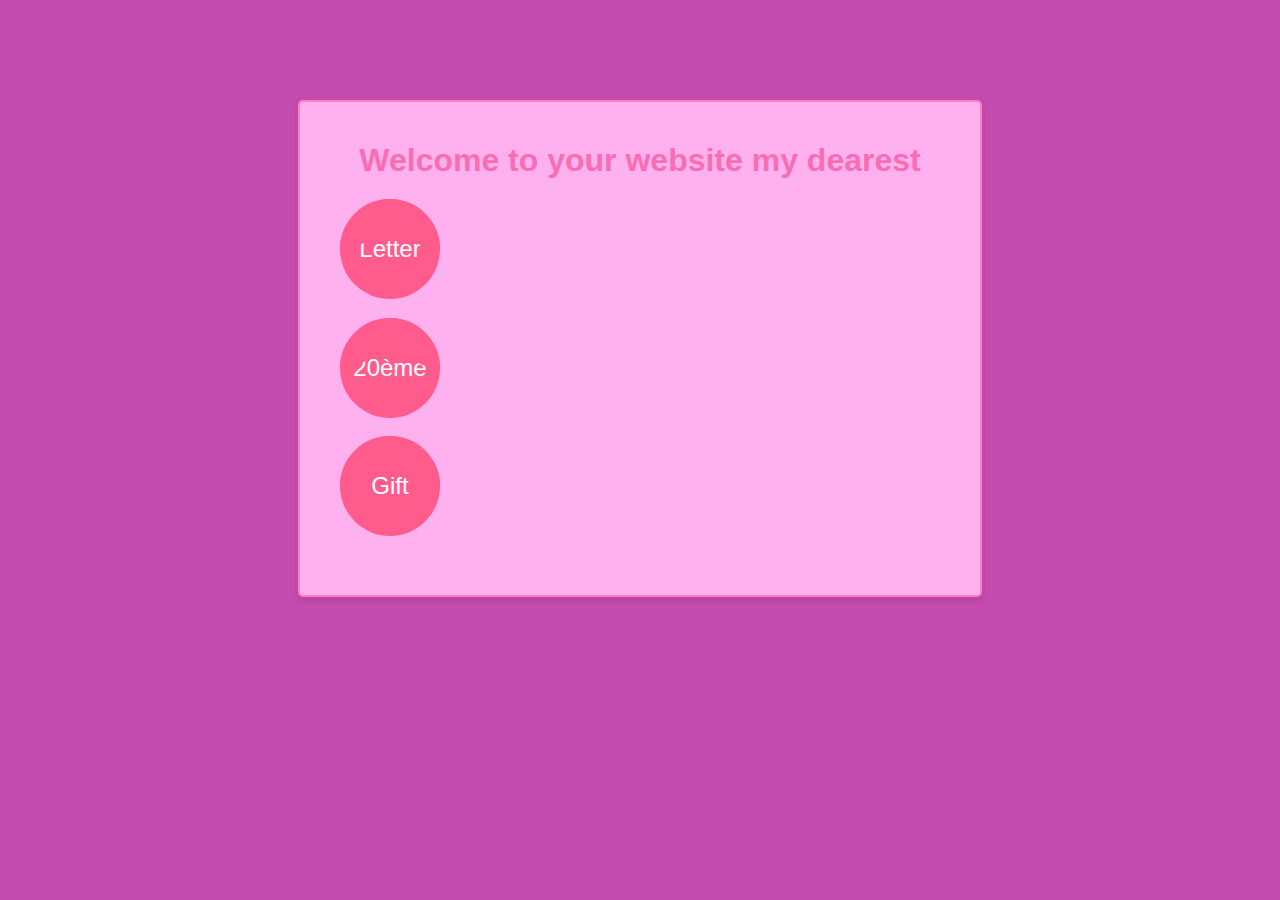
<file: index.html>
<!DOCTYPE html>
<html>
<head>
  <meta charset="UTF-8">
  <meta http-equiv="X-UA-Compatible" content="IE=edge">
  <title>Love Letter</title>
  <link rel="stylesheet" href="stylesheet.css">
</head>
<body>
    <div class="love-letter">
        <h1>Welcome to your website my dearest</h1>
        <h3>
            <a href="./unindex.html">
                <button class="love-button">Letter</button>
            </a>
        </h3>
        <h3>
            <a href="./letter2.html">
                <button class ="love-button">20ème</button>
            </a>
        </h3>
        <h3>
            <a href="./flowers.html">
                <button class="love-button">Gift</button>
            </a>
        </h3>
    </div>
</body>
</html>
</file>
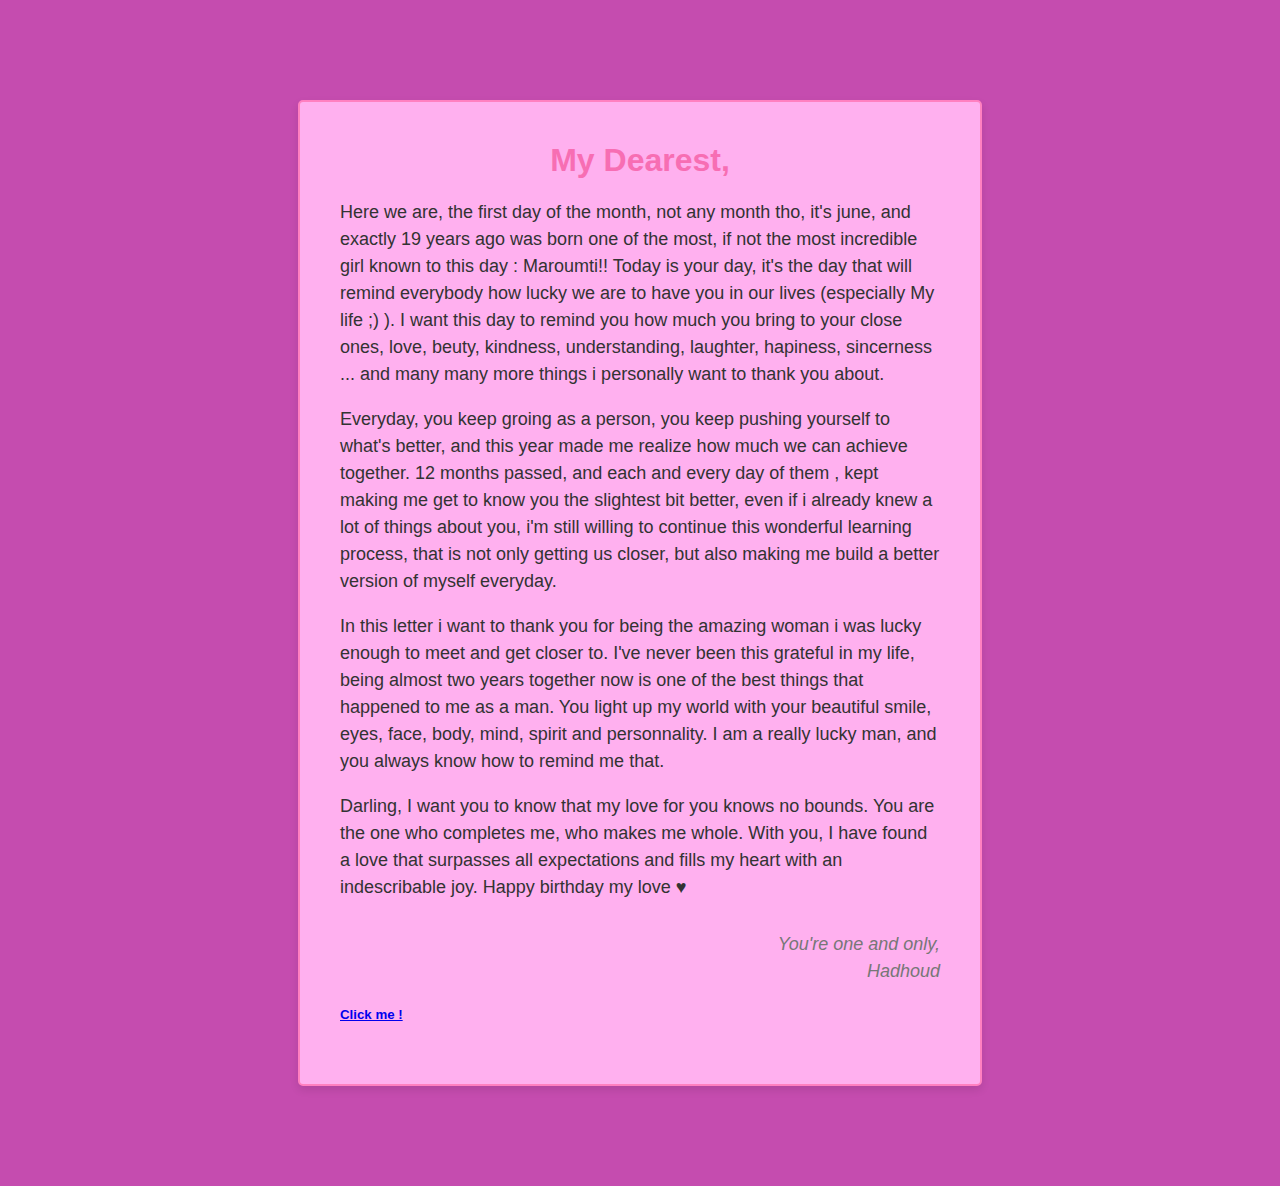
<file: maroumti/index.html>
<!DOCTYPE html>
<html>
<head>
  <meta charset="UTF-8">
  <meta http-equiv="X-UA-Compatible" content="IE=edge">
  <title>Love Letter</title>
  <link rel="stylesheet" href="stylesheet.css">
</head>
<body>
  <div class="love-letter">
    <h1>My Dearest,</h1>
    <p>
      Here we are, the first day of the month, not any month tho, it's june, and exactly 19 years ago was born one of the most, if not the most incredible girl known to this day : Maroumti!!
      Today is your day, it's the day that will remind everybody how lucky we are to have you in our lives (especially My life ;) ). I want this day to remind you how much you bring to your close ones, love, beuty, kindness, understanding, laughter, hapiness, sincerness ... and many many more things i personally want to thank you about.     
    </p>
    <p>
      Everyday, you keep groing as a person, you keep pushing yourself to what's better, and this year made me realize how much we can achieve together. 12 months passed, and each and every day of them , kept making me get to know you the slightest bit better, even if i already knew a lot of things about you, i'm still willing to continue this wonderful learning process, that is not only getting us closer, but also making me build a better version of myself everyday.
    </p>
    <p>
      In this letter i want to thank you for being the amazing woman i was lucky enough to meet and get closer to. I've never been this grateful in my life, being almost two years together now is one of the best things that happened to me as a man. You light up my world with your beautiful smile, eyes, face, body, mind, spirit and personnality. I am a really lucky man, and you always  know how to remind me that.
    </p>
    <p>
      Darling, I want you to know that my love for you knows no bounds. You are the one who completes me, who makes me whole. With you, I have found a love that surpasses all expectations and fills my heart with an indescribable joy. Happy birthday my love ♥
    </p>
    <p class="signature">
      You're one and only,<br>
      Hadhoud
    </p>
    <a href="./bonus.html">
      <h5>Click me !</h5>
    </a>
  </div>
</body>
</html>
</file>
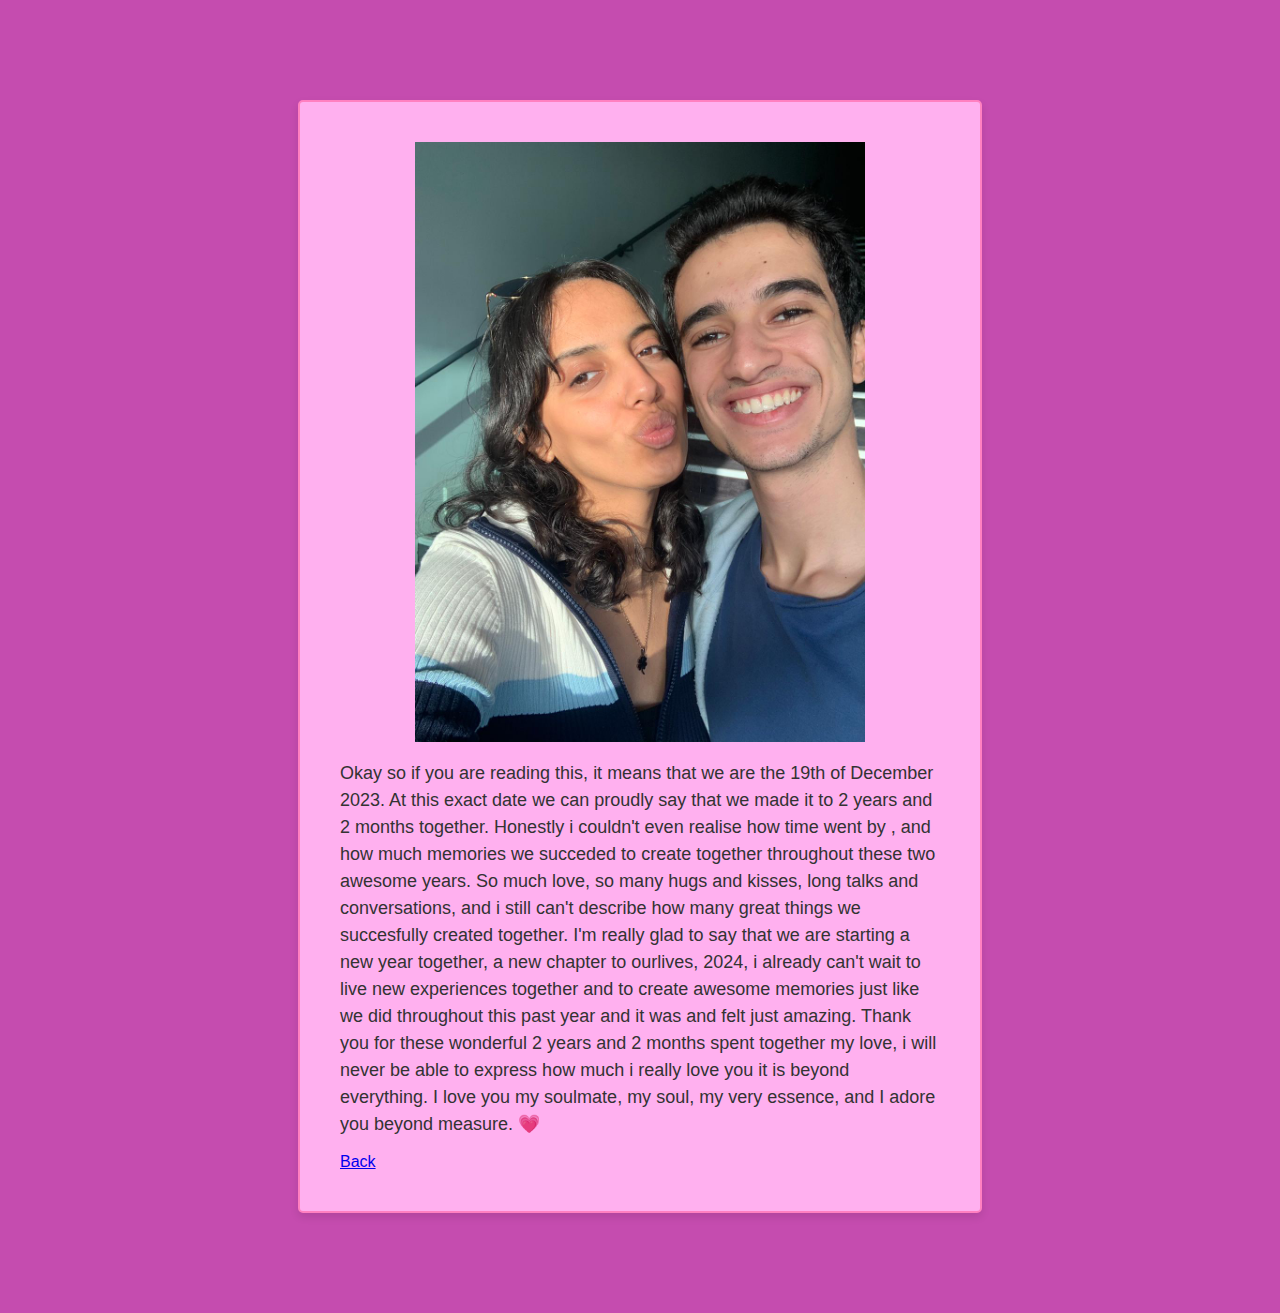
<file: another.html>
<!DOCTYPE html>
<html>
<head>
  <meta charset="UTF-8">
  <meta http-equiv="X-UA-Compatible" content="IE=edge">
  <title>19th of December</title>
  <link rel="stylesheet" href="stylesheet.css">
</head>
<body>
    <div class="love-letter">
        <img class="center" src="2023.jpg" width="450px" height="600px"/>
        <p>
            Okay so if you are reading this, it means that we are the 19th of December 2023. At this exact date we can proudly say that we
            made it to 2 years and 2 months together. Honestly i couldn't even realise how time went by , and how much memories we succeded to create
            together throughout these two awesome years. So much love, so many hugs and kisses, long talks and conversations, and i still can't describe
            how many great things we succesfully created together. I'm really glad to say that we are starting a new year together, a new chapter to ourlives, 
            2024, i already can't wait to live new experiences together and to create awesome memories just like we did throughout this past year and it was and felt
            just amazing. Thank you for these wonderful 2 years and 2 months spent together my love, i will never be able to express how much i really love you
            it is beyond everything. I love you my soulmate, my soul, my very essence, and I adore you beyond measure. &#128151;
        </p>
        <a href="./end.html">Back</a>
    </div>
</body>
</html>
</file>
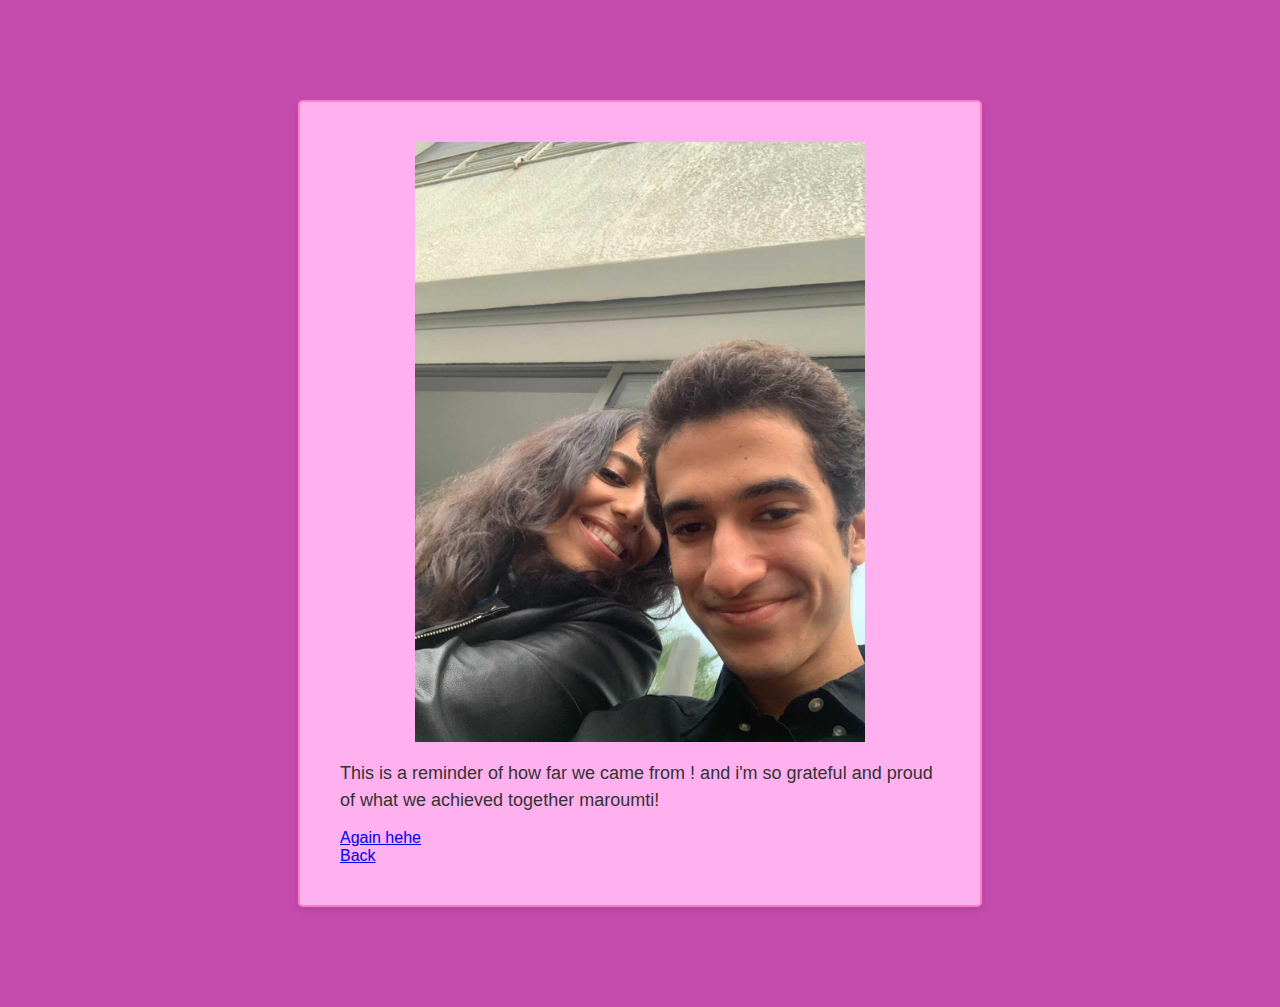
<file: bonus.html>
<!DOCTYPE html>
<html>
<head>
  <meta charset="UTF-8">
  <meta http-equiv="X-UA-Compatible" content="IE=edge">
  <title>bonus</title>
  <link rel="stylesheet" href="stylesheet.css">
</head>
<body>
    <div class="love-letter">
        <img class="center" src="us.jpg" width="450px" height="600px"/>
        <p>
            This is a reminder of how far we came from ! and i'm so grateful and proud of what we achieved together maroumti!
        </p>
        <a href="bonus2.html">Again hehe</a><br>
        <a href="./unindex.html">Back</a>
    </div>
</body>
</html>
</file>
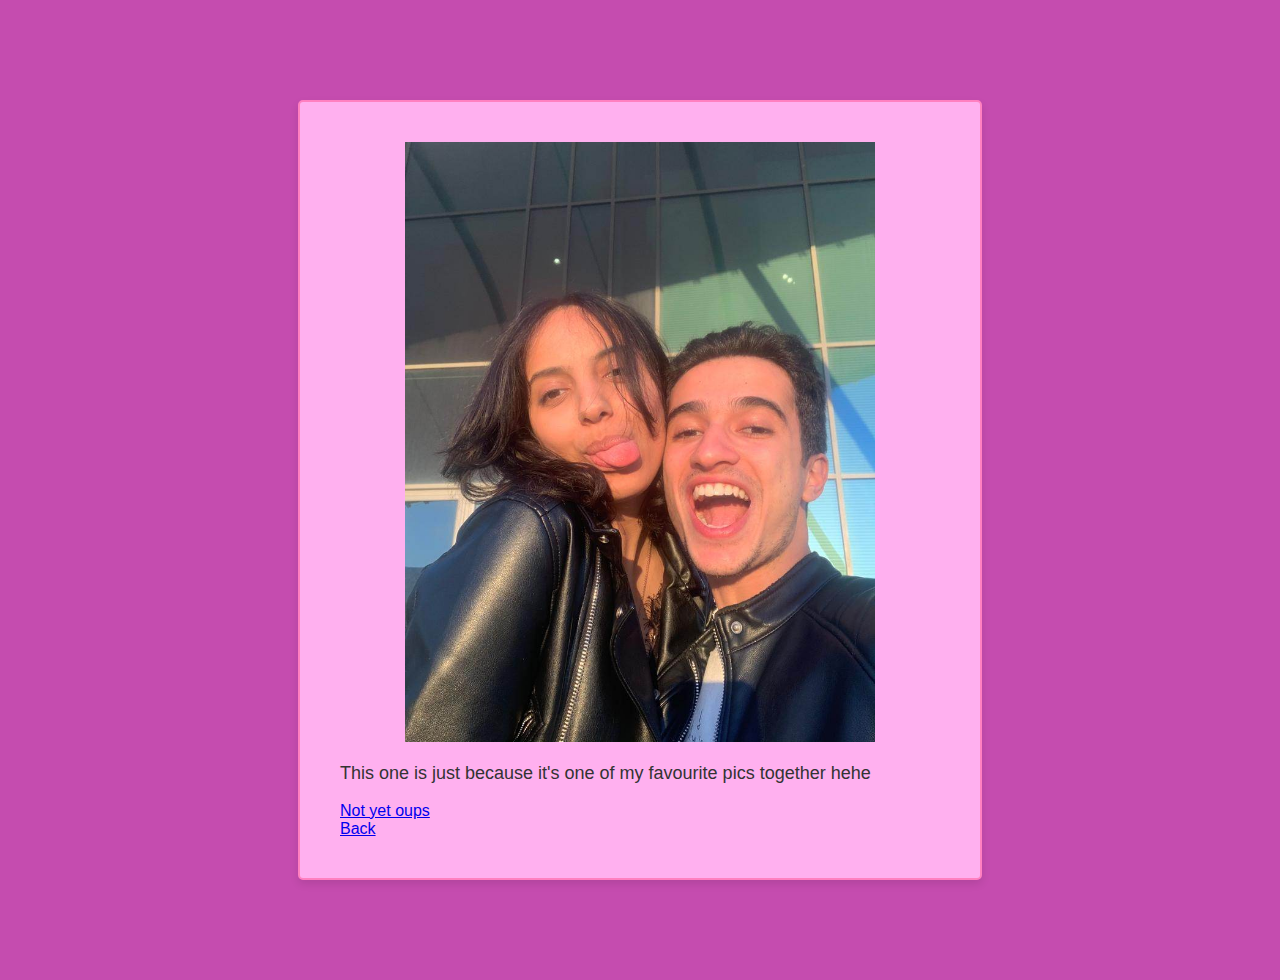
<file: bonus2.html>
<!DOCTYPE html>
<html>
<head>
  <meta charset="UTF-8">
  <meta http-equiv="X-UA-Compatible" content="IE=edge">
  <title>bonus2</title>
  <link rel="stylesheet" href="stylesheet.css">
</head>
<body>
    <div class="love-letter">
        <img class="center" src="us2.jpg" width="470px" height="600px"/>
        <p>
            This one is just because it's one of my favourite pics together hehe
        </p>
        <a href="./bonus3.html">Not yet oups</a><br>
        <a href="./bonus.html">Back</a>
    </div>
</body>
</html>
</file>
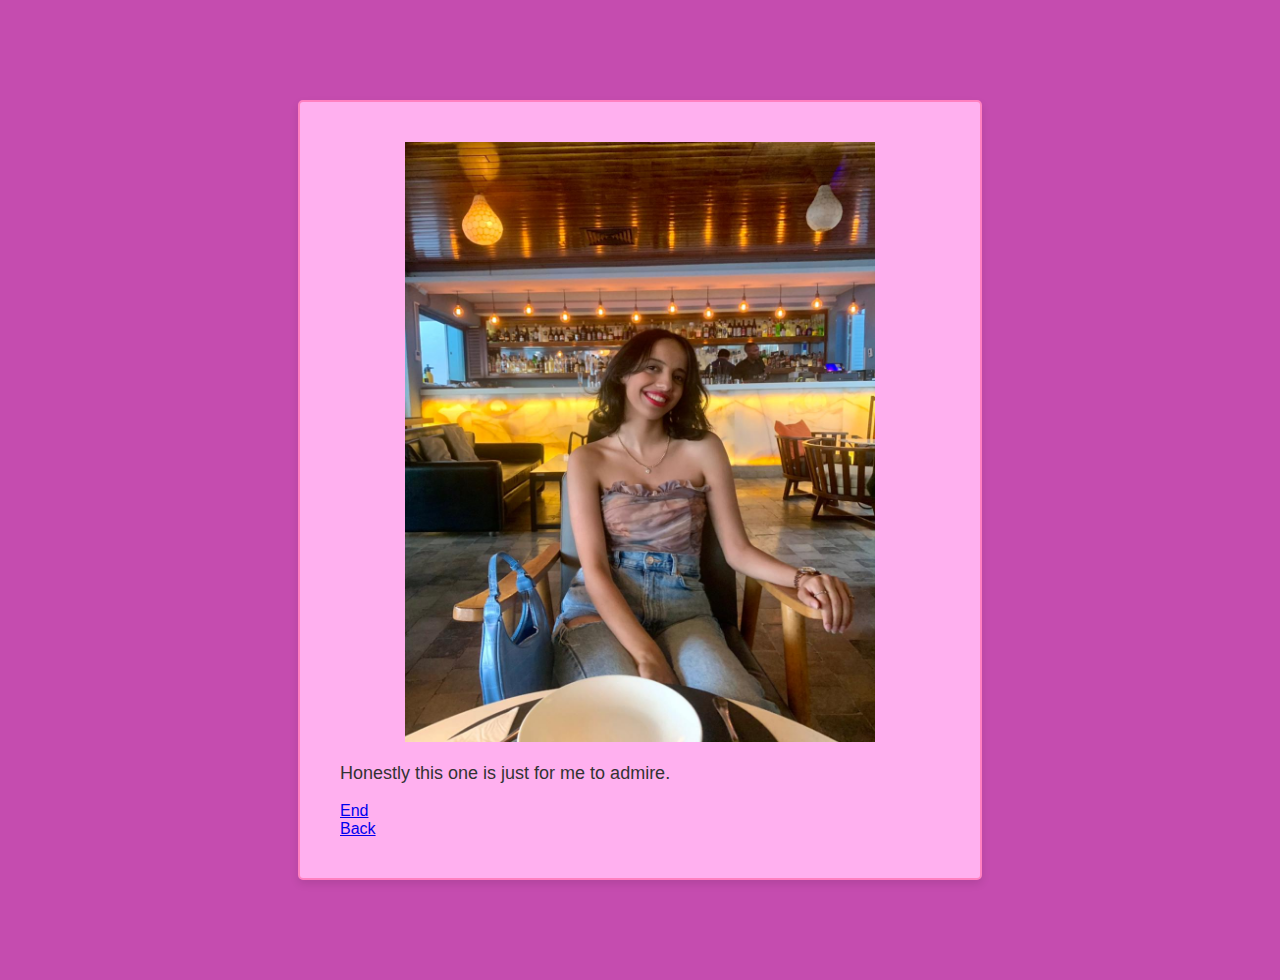
<file: bonus3.html>
<!DOCTYPE html>
<html>
<head>
  <meta charset="UTF-8">
  <meta http-equiv="X-UA-Compatible" content="IE=edge">
  <title>bonus3</title>
  <link rel="stylesheet" href="stylesheet.css">
</head>
<body>
    <div class="love-letter">
        <img class="center" src="her.jpg" width="470px" height="600px"/>
        <p>
            Honestly this one is just for me to admire.
        </p>
        <a href="./end.html">End</a><br>
        <a href="./bonus2.html">Back</a>
    </div>
</body>
</html>
</file>
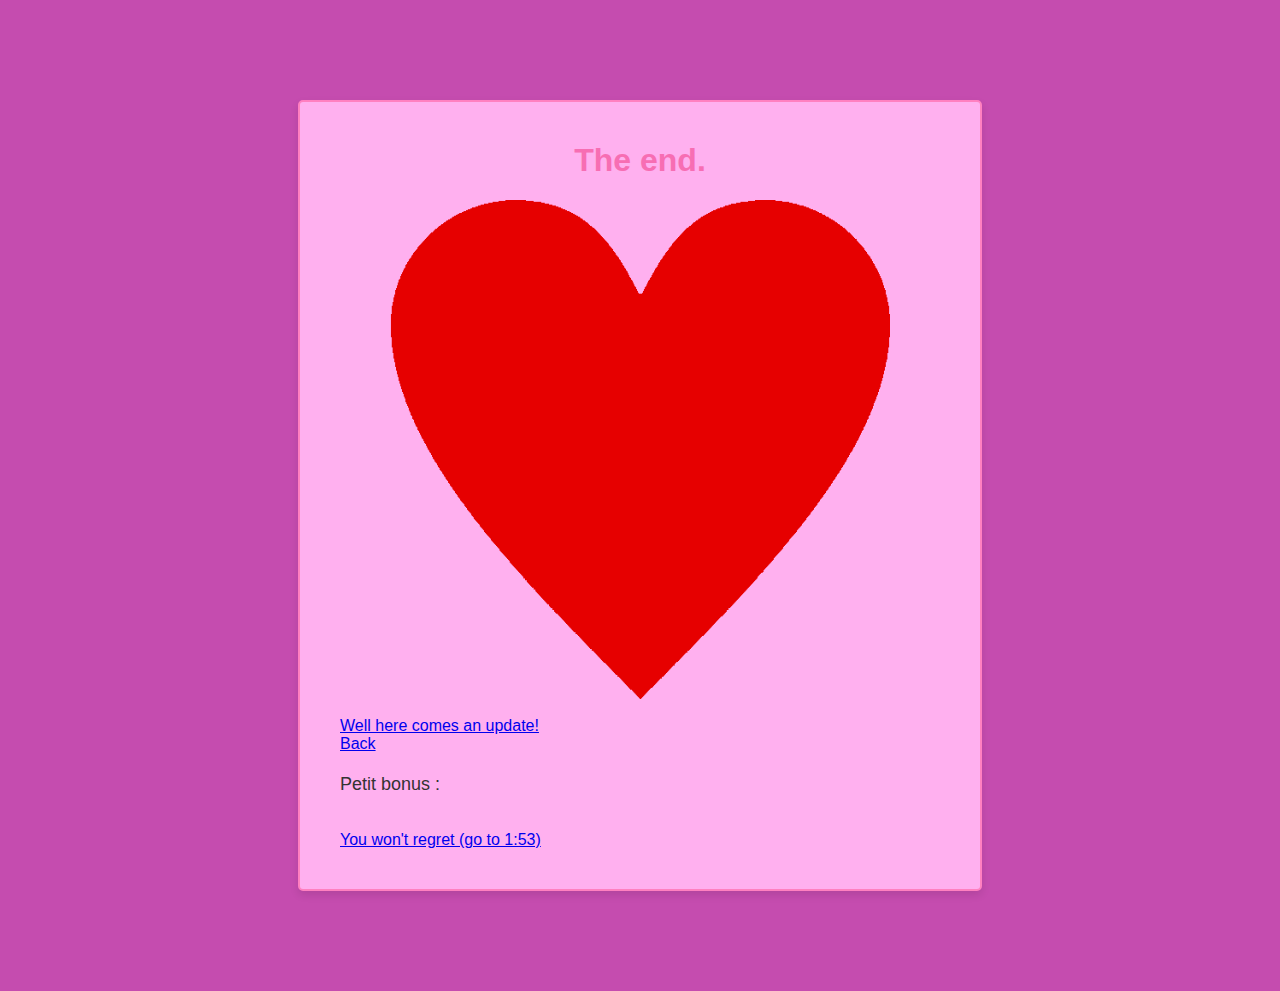
<file: end.html>
<!DOCTYPE html>
<html>
<head>
  <meta charset="UTF-8">
  <meta http-equiv="X-UA-Compatible" content="IE=edge">
  <title>End</title>
  <link rel="stylesheet" href="stylesheet.css">
</head>
<body>
    <div class="love-letter">
            <h1>The end.</h1>
            <img class="center" src="heart.png" width="500" height="500">
        </p>
        <a href="./another.html">Well here comes an update!</a><br>
        <a href="./bonus3.html">Back</a><br>
        <p>Petit bonus :</p><br>
        <a target="_blank" href="https://youtu.be/bVvkcaY5khc?si=gJfTmIhaM87GmEVi">You won't regret (go to 1:53)</a>
    </div>
</body>
</html>
</file>
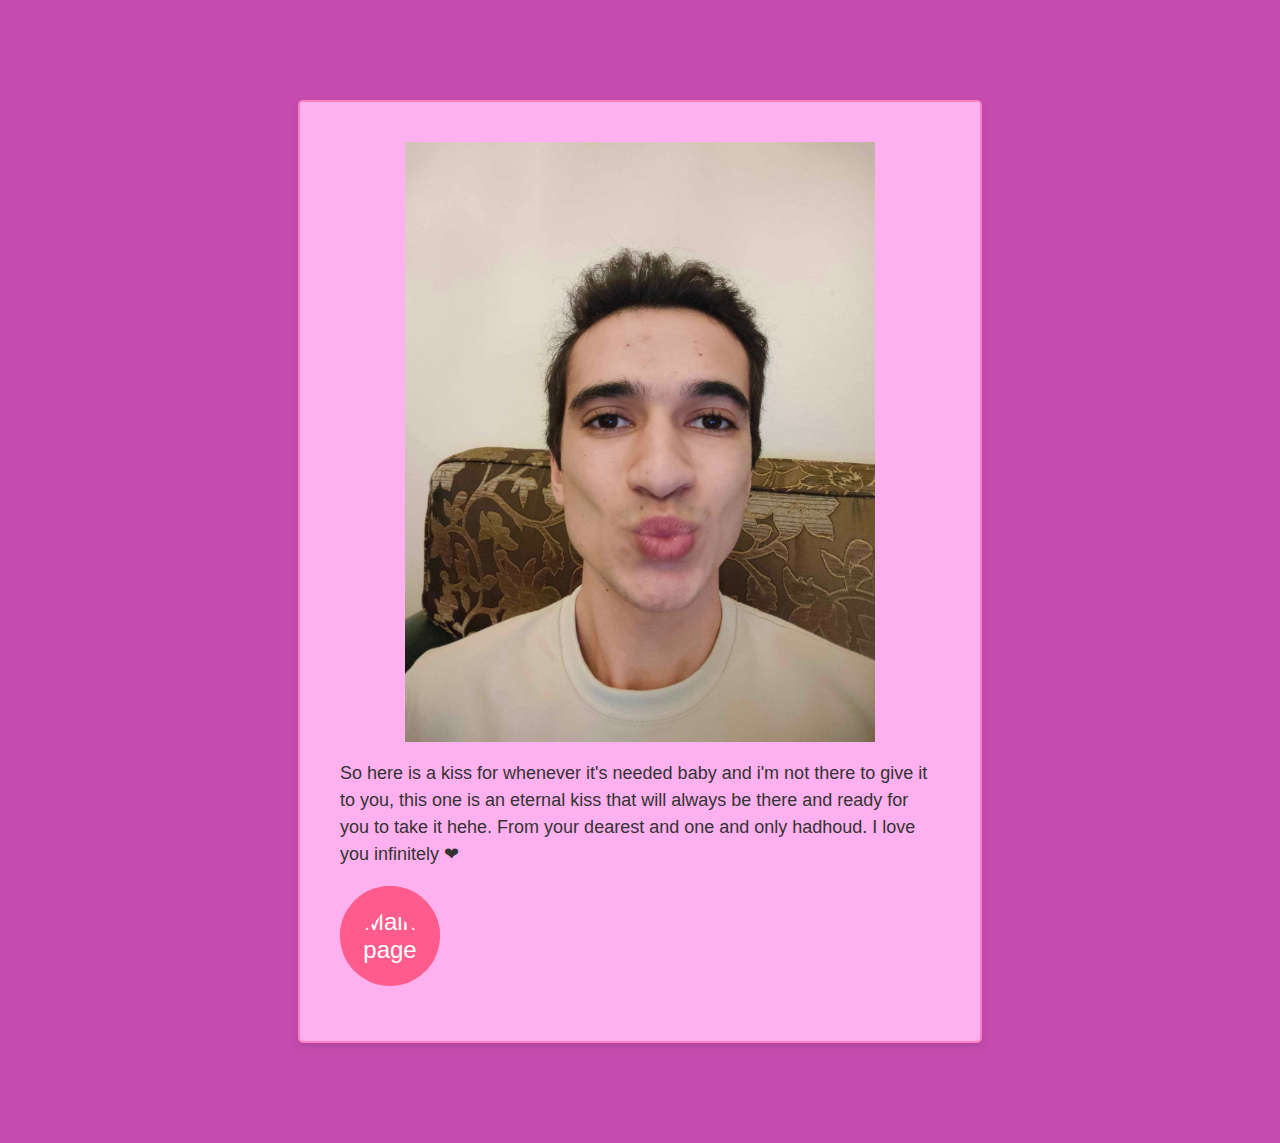
<file: flowers.html>
<!DOCTYPE html>
<html>
<head>
  <meta charset="UTF-8">
  <meta http-equiv="X-UA-Compatible" content="IE=edge">
  <title>Love Letter</title>
  <link rel="stylesheet" href="stylesheet.css">
</head>
<body>
    <div class="love-letter">
        <img class="center" src="Kiss.jpg" width="470px" height="600px"/>
        <p>
            So here is a kiss for whenever it's needed baby and i'm not there to give it to you, this one is an eternal kiss that will
            always be there and ready for you to take it hehe. From your dearest and one and only hadhoud. I love you infinitely ❤
        </p>
        <p>
            <a href="./index.html">
                <button class="love-button">Main page</button>
            </a>
        </p>
    </div>
</body>
</html>
</file>
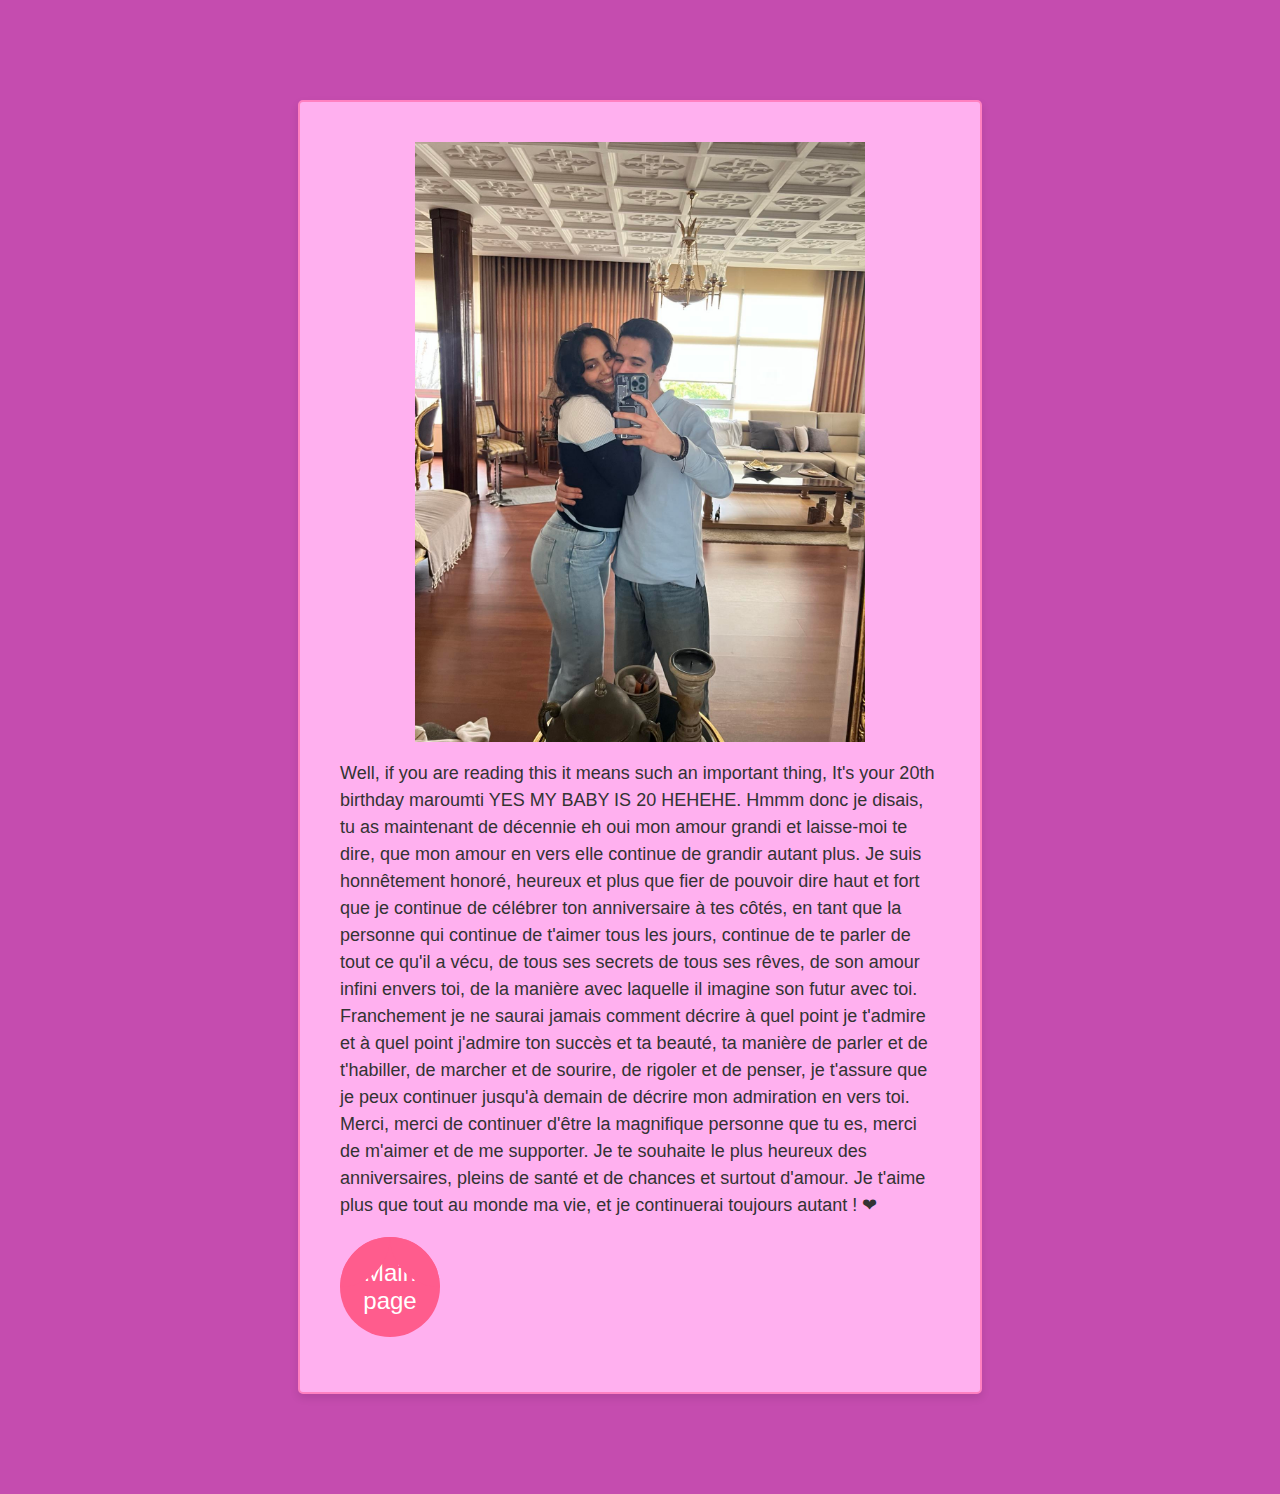
<file: letter2.html>
<!DOCTYPE html>
<html>
<head>
  <meta charset="UTF-8">
  <meta http-equiv="X-UA-Compatible" content="IE=edge">
  <title>Love Letter</title>
  <link rel="stylesheet" href="stylesheet.css">
</head>
<body>
    <div class="love-letter">
        <img class="center" src="2024.jpg" width="450px" height="600px"/>
        <p>
            Well, if you are reading this it means such an important thing, It's your 20th birthday maroumti YES MY BABY IS 20 HEHEHE. Hmmm donc je disais, tu as maintenant de décennie 
            eh oui mon amour grandi et laisse-moi te dire, que mon amour en vers elle continue de grandir autant plus. Je suis honnêtement honoré, heureux et plus que fier de pouvoir dire 
            haut et fort que je continue de célébrer ton anniversaire à tes côtés, en tant que la personne qui continue de t'aimer tous les jours, continue de te parler de tout ce qu'il a vécu, de tous ses secrets
            de tous ses rêves, de son amour infini envers toi, de la manière avec laquelle il imagine son futur avec toi. Franchement je ne saurai jamais comment décrire à quel point je t'admire
            et à quel point j'admire ton succès et ta beauté, ta manière de parler et de t'habiller, de marcher et de sourire, de rigoler et de penser, je t'assure que je peux continuer jusqu'à demain de décrire mon admiration en vers toi.
            Merci, merci de continuer d'être la magnifique personne que tu es, merci de m'aimer et de me supporter. Je te souhaite le plus heureux des anniversaires, pleins de santé et de chances et surtout d'amour. Je t'aime plus que tout au monde ma vie, et je continuerai toujours autant ! ❤
        </p>
        <p>
            <a href="./index.html">
                <button class="love-button">Main page</button>
            </a>
        </p>
    </div>
</body>
</html>
</file>
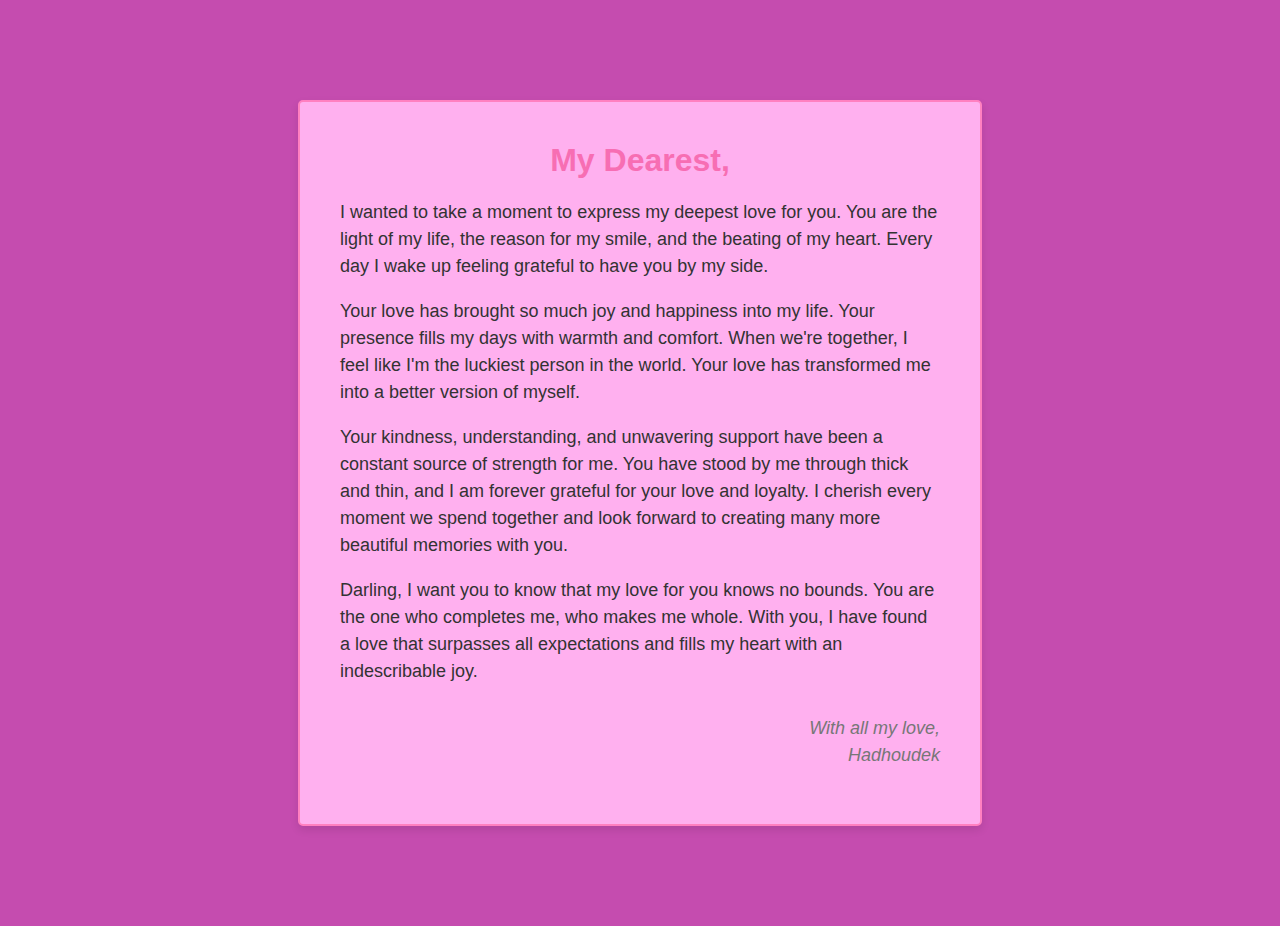
<file: Maroumti.html>
<!DOCTYPE html>
<html>
<head>
  <title>Love Letter</title>
  <style>
    body {
      font-family: 'Arial', sans-serif;
      background-color: #c54caf;
      margin: 0;
      padding: 100px;
    }

    .love-letter {
      max-width: 600px;
      margin: 0 auto;
      background-color: #ffb0ef;
      border: 2px solid #ff80c0;
      border-radius: 5px;
      padding: 40px;
      box-shadow: 0 4px 8px rgba(0, 0, 0, 0.1);
    }

    .love-letter h1 {
      text-align: center;
      font-size: 32px;
      margin-top: 0;
      color: #f76eb3;
      margin-bottom: 20px;
    }

    .love-letter p {
      font-size: 18px;
      line-height: 1.5;
      color: #333;
      margin-bottom: 15px;
    }

    .love-letter .signature {
      text-align: right;
      font-style: italic;
      font-size: 18px;
      color: #777;
      margin-top: 30px;
    }
  </style>
</head>
<body>
  <div class="love-letter">
    <h1>My Dearest,</h1>
    <p>
      I wanted to take a moment to express my deepest love for you. You are the light of my life, the reason for my smile, and the beating of my heart. Every day I wake up feeling grateful to have you by my side.
    </p>
    <p>
      Your love has brought so much joy and happiness into my life. Your presence fills my days with warmth and comfort. When we're together, I feel like I'm the luckiest person in the world. Your love has transformed me into a better version of myself.
    </p>
    <p>
      Your kindness, understanding, and unwavering support have been a constant source of strength for me. You have stood by me through thick and thin, and I am forever grateful for your love and loyalty. I cherish every moment we spend together and look forward to creating many more beautiful memories with you.
    </p>
    <p>
      Darling, I want you to know that my love for you knows no bounds. You are the one who completes me, who makes me whole. With you, I have found a love that surpasses all expectations and fills my heart with an indescribable joy.
    </p>
    <p class="signature">
      With all my love,<br>
      Hadhoudek
    </p>
  </div>
</body>
</html>
</file>
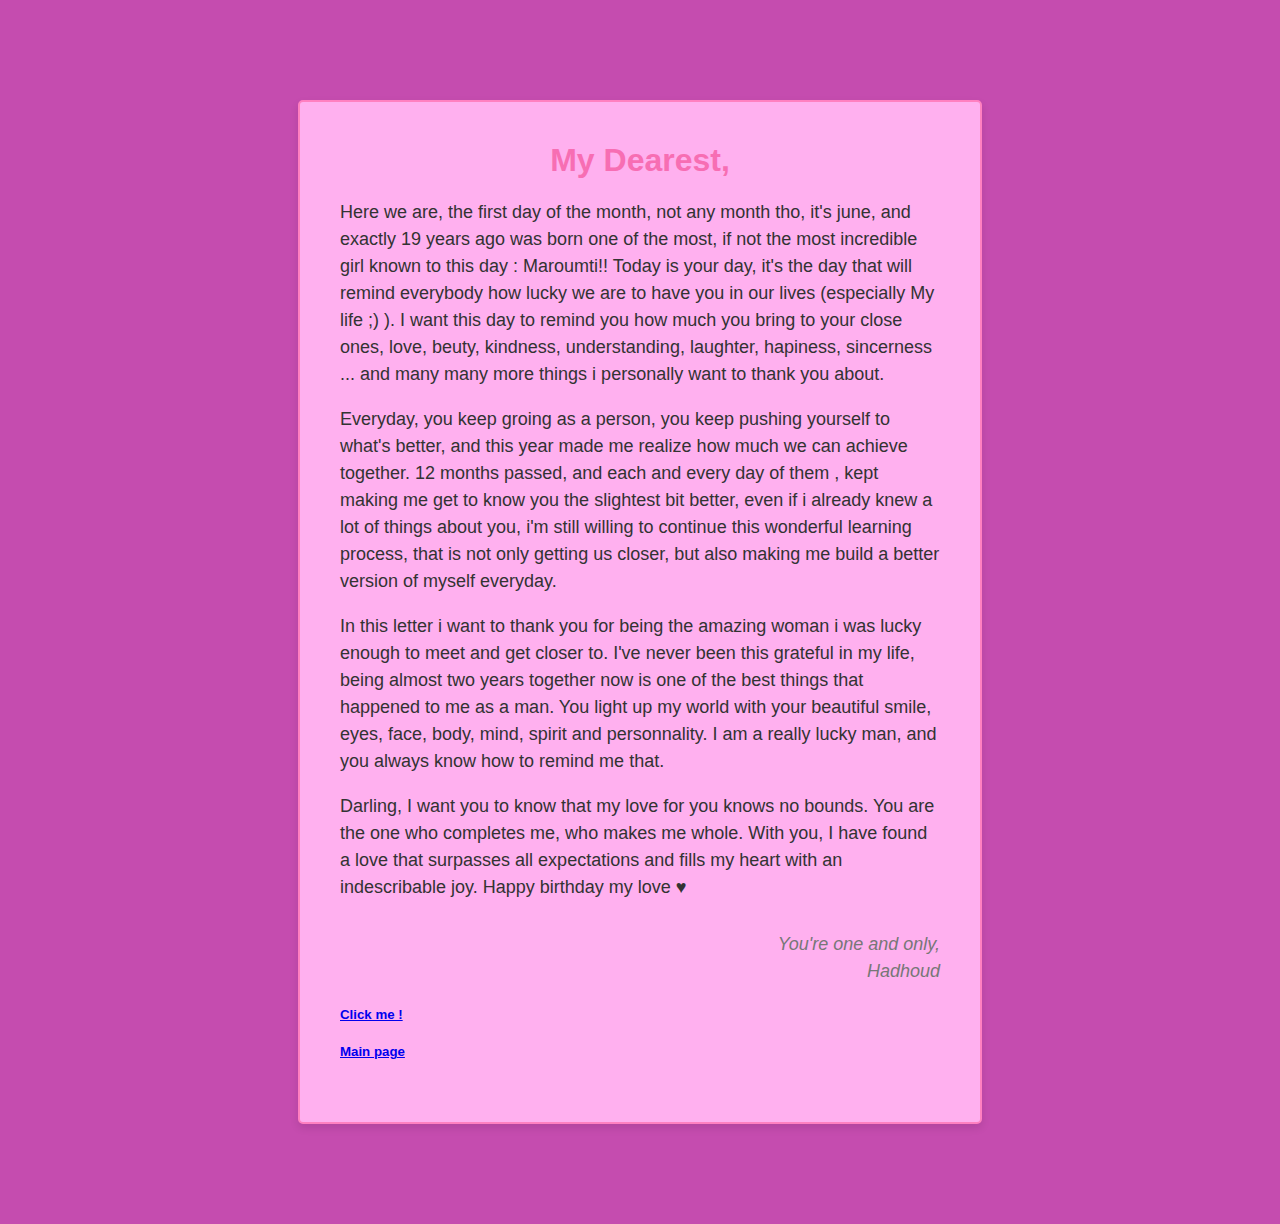
<file: unindex.html>
<!DOCTYPE html>
<html>
<head>
  <meta charset="UTF-8">
  <meta http-equiv="X-UA-Compatible" content="IE=edge">
  <title>Love Letter</title>
  <link rel="stylesheet" href="stylesheet.css">
</head>
<body>
  <div class="love-letter">
    <h1>My Dearest,</h1>
    <p>
      Here we are, the first day of the month, not any month tho, it's june, and exactly 19 years ago was born one of the most, if not the most incredible girl known to this day : Maroumti!!
      Today is your day, it's the day that will remind everybody how lucky we are to have you in our lives (especially My life ;) ). I want this day to remind you how much you bring to your close ones, love, beuty, kindness, understanding, laughter, hapiness, sincerness ... and many many more things i personally want to thank you about.     
    </p>
    <p>
      Everyday, you keep groing as a person, you keep pushing yourself to what's better, and this year made me realize how much we can achieve together. 12 months passed, and each and every day of them , kept making me get to know you the slightest bit better, even if i already knew a lot of things about you, i'm still willing to continue this wonderful learning process, that is not only getting us closer, but also making me build a better version of myself everyday.
    </p>
    <p>
      In this letter i want to thank you for being the amazing woman i was lucky enough to meet and get closer to. I've never been this grateful in my life, being almost two years together now is one of the best things that happened to me as a man. You light up my world with your beautiful smile, eyes, face, body, mind, spirit and personnality. I am a really lucky man, and you always  know how to remind me that.
    </p>
    <p>
      Darling, I want you to know that my love for you knows no bounds. You are the one who completes me, who makes me whole. With you, I have found a love that surpasses all expectations and fills my heart with an indescribable joy. Happy birthday my love ♥
    </p>
    <p class="signature">
      You're one and only,<br>
      Hadhoud
    </p>
    <a href="./bonus.html">
      <h5>Click me !</h5>
    </a>
    <a href="./index.html">
      <h5>Main page</h5>
    </a>
  </div>
</body>
</html>
</file>
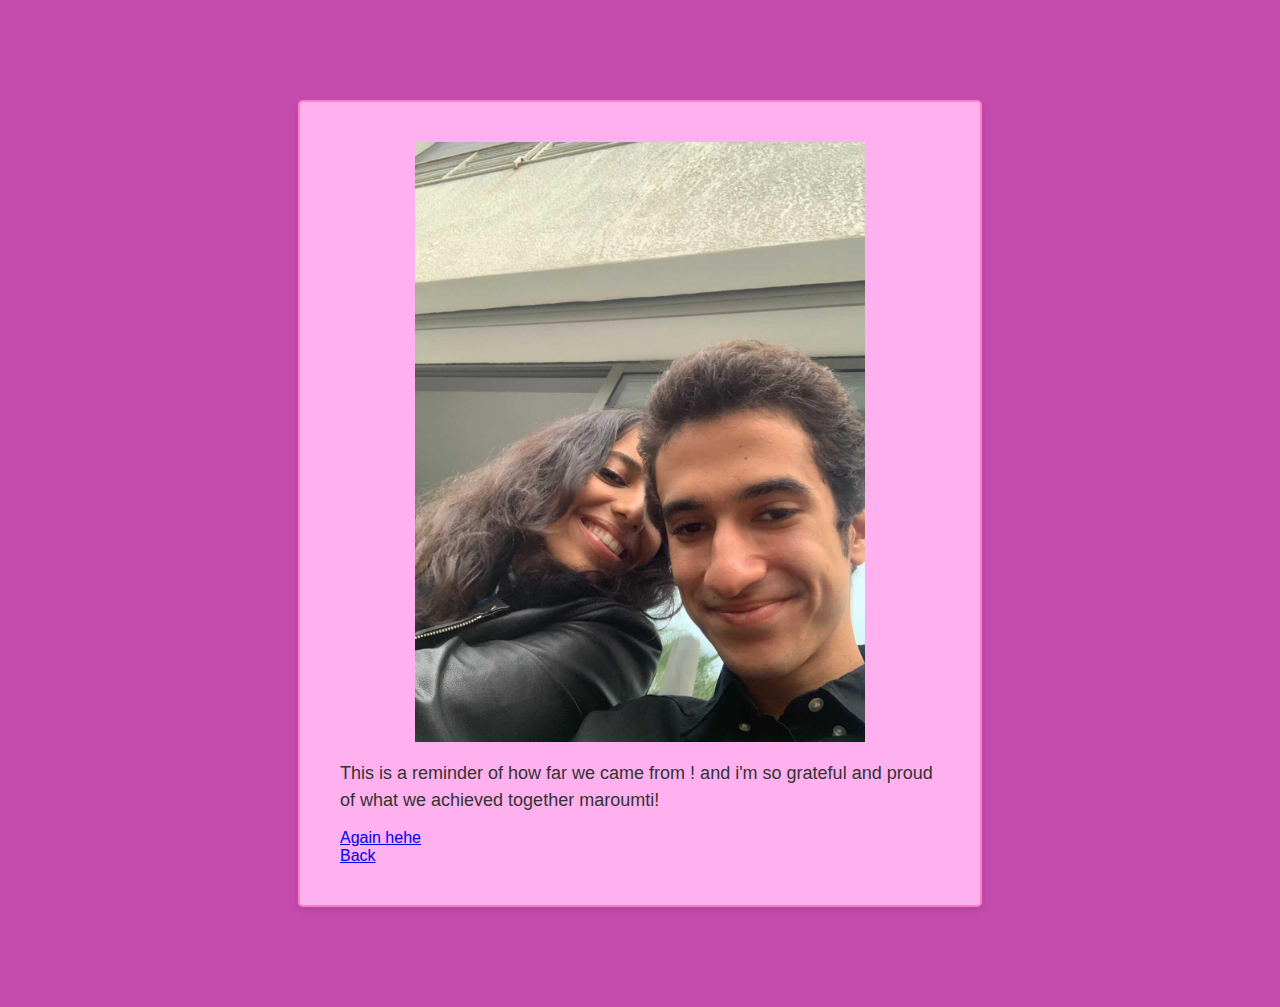
<file: maroumti/bonus.html>
<!DOCTYPE html>
<html>
<head>
  <meta charset="UTF-8">
  <meta http-equiv="X-UA-Compatible" content="IE=edge">
  <title>bonus</title>
  <link rel="stylesheet" href="stylesheet.css">
</head>
<body>
    <div class="love-letter">
        <img class="center" src="us.jpg" width="450px" height="600px"/>
        <p>
            This is a reminder of how far we came from ! and i'm so grateful and proud of what we achieved together maroumti!
        </p>
        <a href="bonus2.html">Again hehe</a><br>
        <a href="./index.html">Back</a>
    </div>
</body>
</html>
</file>
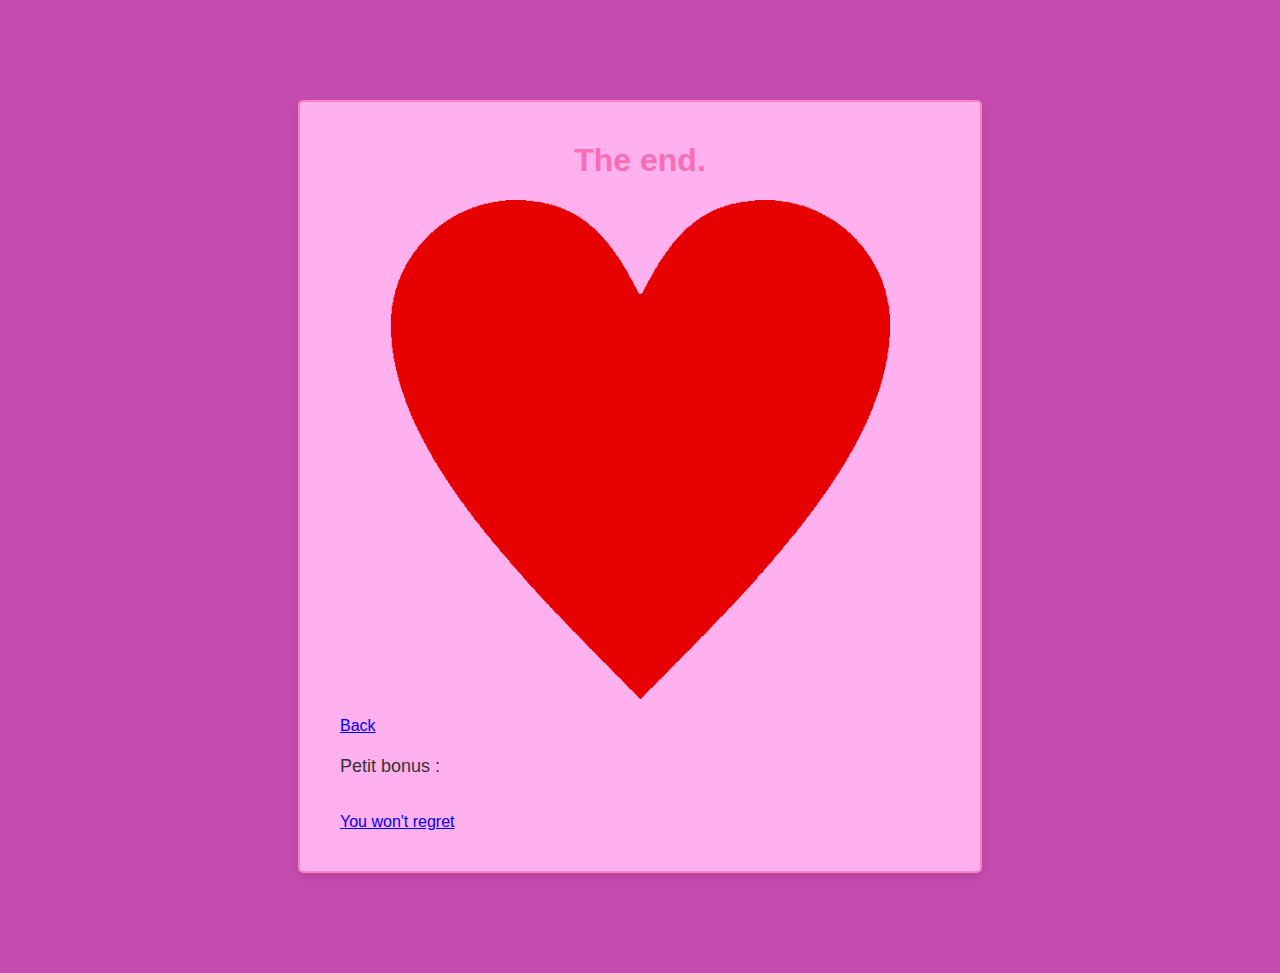
<file: maroumti/end.html>
<!DOCTYPE html>
<html>
<head>
  <meta charset="UTF-8">
  <meta http-equiv="X-UA-Compatible" content="IE=edge">
  <title>End</title>
  <link rel="stylesheet" href="stylesheet.css">
</head>
<body>
    <div class="love-letter">
            <h1>The end.</h1>
            <img class="center" src="heart.png" width="500" height="500">
        </p>
        <a href="./bonus3.html">Back</a><br>
        <p>Petit bonus :</p><br>
        <a href="https://www.youtube.com/watch?v=Q3Ug94p5JT0">You won't regret</a>
    </div>
</body>
</html>
</file>
<file: stylesheet.css>
body {
    font-family: 'Arial', sans-serif;
    background-color: #c54caf;
    margin: 0;
    padding: 100px;
  }

  .love-letter {
    max-width: 600px;
    margin: 0 auto;
    background-color: #ffb0ef;
    border: 2px solid #ff80c0;
    border-radius: 5px;
    padding: 40px;
    box-shadow: 0 4px 8px rgba(0, 0, 0, 0.1);
  }

  .love-letter h1 {
    text-align: center;
    font-size: 32px;
    margin-top: 0;
    color: #f76eb3;
    margin-bottom: 20px;
  }

  .love-letter p {
    font-size: 18px;
    line-height: 1.5;
    color: #333;
    margin-bottom: 15px;
  }

  .love-letter .signature {
    text-align: right;
    font-style: italic;
    font-size: 18px;
    color: #777;
    margin-top: 30px;
  }
  img.center {
    display: block;
    margin: 0 auto;
  }
  .love-button {
    width: 100px;
    height: 100px;
    background-color: #ff5c8d;
    color: white;
    border: none;
    border-radius: 50%;
    font-size: 24px;
    position: relative;
    overflow: hidden;
    cursor: pointer;
    transition: background-color 0.3s ease;
  }
  
  .love-button::before,
  .love-button::after {
    content: "";
    width: 100px;
    height: 100px;
    background-color: #ff5c8d;
    border-radius: 50%;
    position: absolute;
    top: -50px;
    transition: transform 0.3s ease;
  }
  
  .love-button::before {
    left: -50px;
  }
  
  .love-button::after {
    right: -50px;
  }
  
  .love-button:hover {
    background-color: #ff2d6b;
  }
  
  .love-button:hover::before,
  .love-button:hover::after {
    transform: scale(1.2);
}
</file>
<file: maroumti/stylesheet.css>
body {
    font-family: 'Arial', sans-serif;
    background-color: #c54caf;
    margin: 0;
    padding: 100px;
  }

  .love-letter {
    max-width: 600px;
    margin: 0 auto;
    background-color: #ffb0ef;
    border: 2px solid #ff80c0;
    border-radius: 5px;
    padding: 40px;
    box-shadow: 0 4px 8px rgba(0, 0, 0, 0.1);
  }

  .love-letter h1 {
    text-align: center;
    font-size: 32px;
    margin-top: 0;
    color: #f76eb3;
    margin-bottom: 20px;
  }

  .love-letter p {
    font-size: 18px;
    line-height: 1.5;
    color: #333;
    margin-bottom: 15px;
  }

  .love-letter .signature {
    text-align: right;
    font-style: italic;
    font-size: 18px;
    color: #777;
    margin-top: 30px;
  }
  img.center {
    display: block;
    margin: 0 auto;
}
</file>
